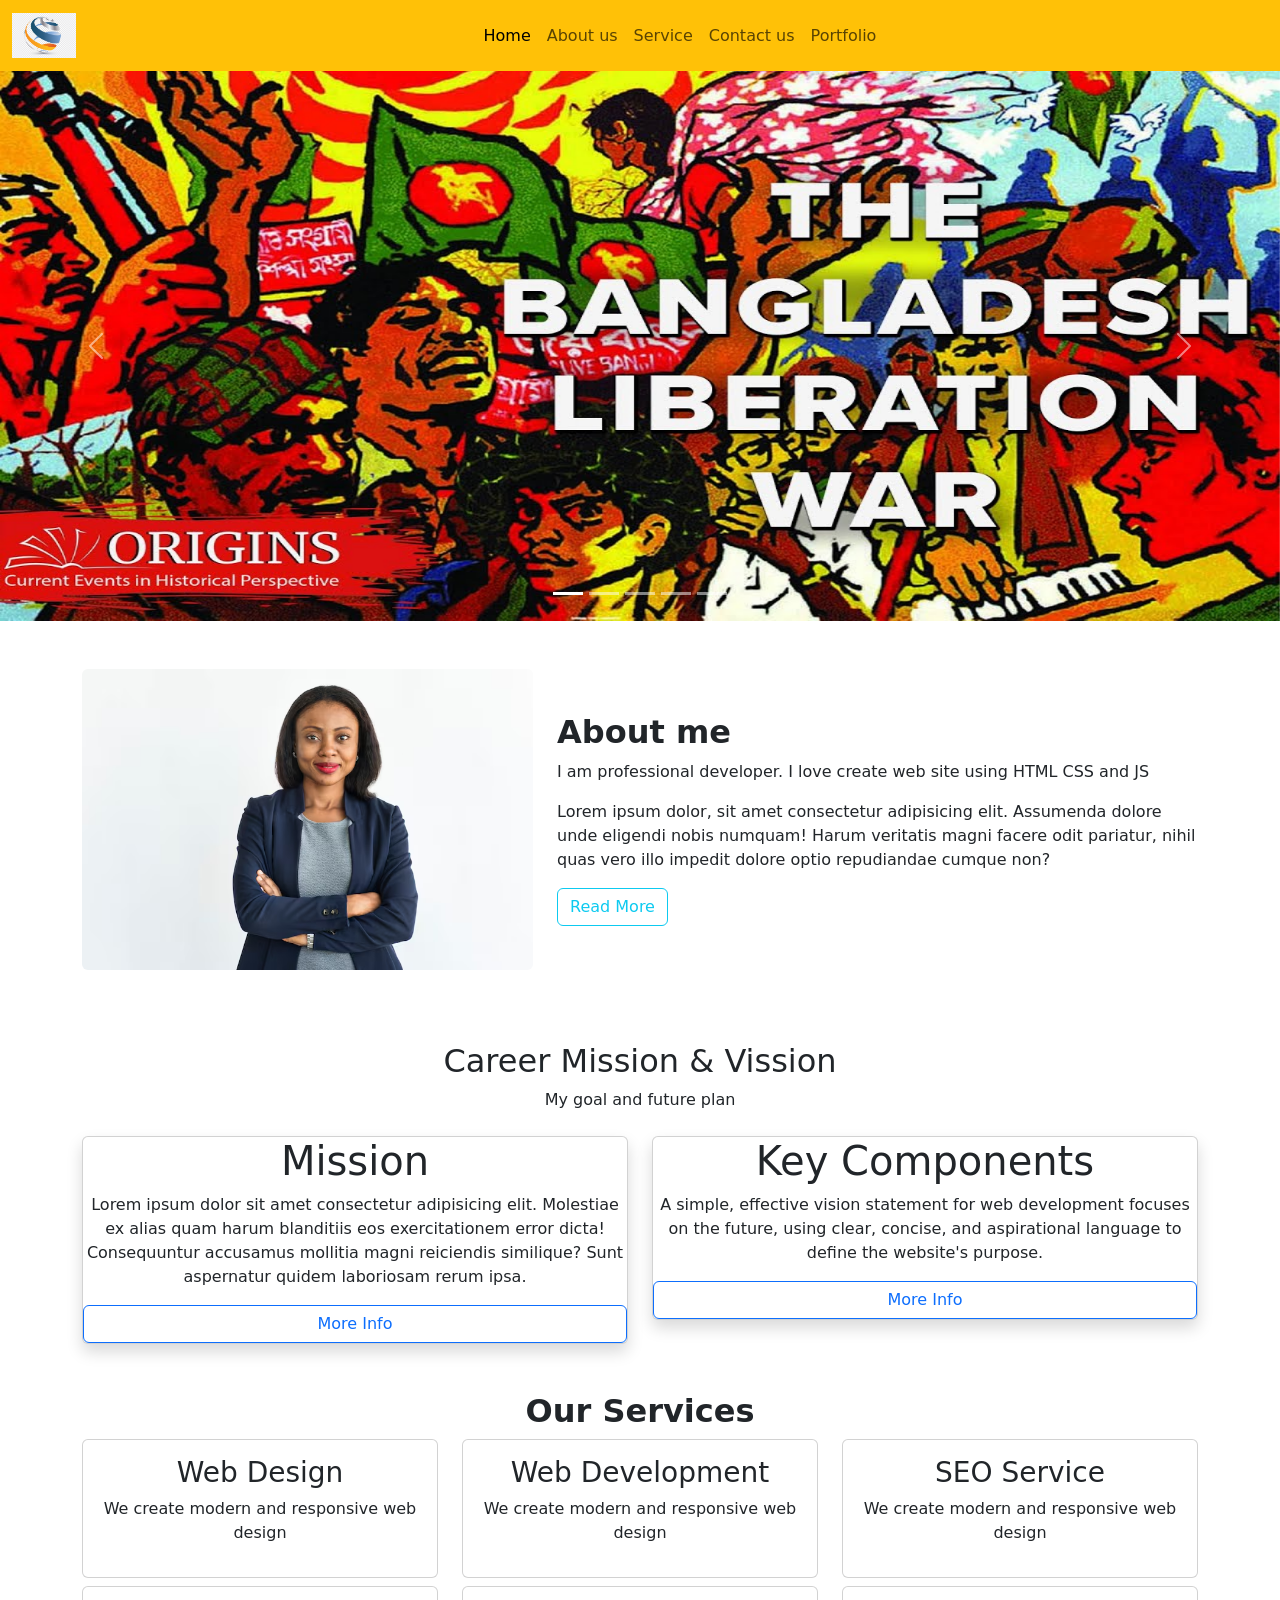
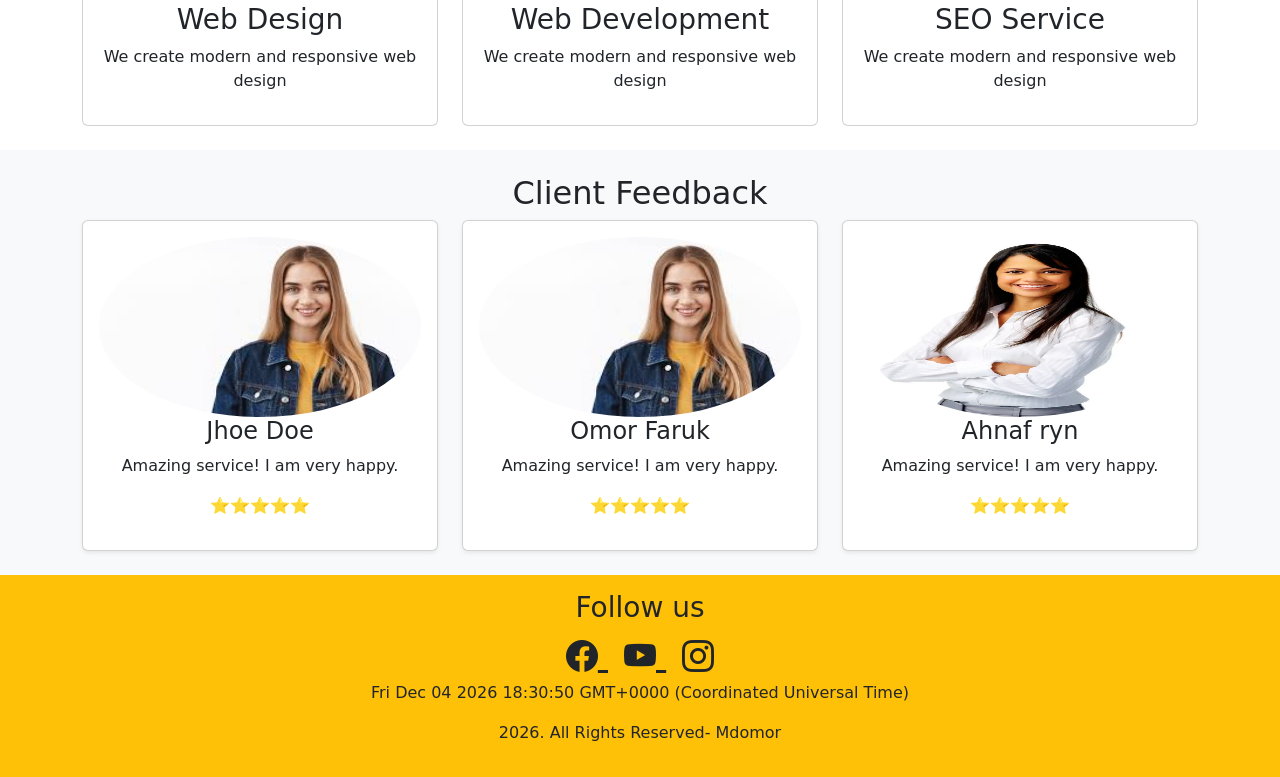
<file: index.html>
<html>
<head>

  <title>Document</title>
</head>
<body>
  
</body>
</html>








<!doctype html>
<html lang="en">
  <head>
    <meta charset="utf-8" />
    <meta name="viewport" content="width=device-width, initial-scale=1" />
    <title>Wix Design</title>
    <link rel="stylesheet" href="style.css" />
    <link
      href="https://cdn.jsdelivr.net/npm/bootstrap@5.3.8/dist/css/bootstrap.min.css"
      rel="stylesheet"
      integrity="sha384-sRIl4kxILFvY47J16cr9ZwB07vP4J8+LH7qKQnuqkuIAvNWLzeN8tE5YBujZqJLB"
      crossorigin="anonymous"
    />
    <link
      rel="stylesheet"
      href="https://cdn.jsdelivr.net/npm/bootstrap-icons@1.13.1/font/bootstrap-icons.min.css"
    />
  </head>

  <body>
    <!-- Nav start -->
    <nav class="navbar navbar-expand-lg bg-warning">
      <div class="container-fluid">
        <a class="navbar-brand" href="#">
          <img src="./img/logo.png" alt="" height="45px" />
        </a>
        <button
          class="navbar-toggler"
          type="button"
          data-bs-toggle="collapse"
          data-bs-target="#navbarSupportedContent"
          aria-controls="navbarSupportedContent"
          aria-expanded="false"
          aria-label="Toggle navigation"
        >
          <span class="navbar-toggler-icon"></span>
        </button>
        <div class="collapse navbar-collapse" id="navbarSupportedContent">
          <ul class="navbar-nav mx-auto mb-2 mb-lg-0">
            <li class="nav-item">
              <a
                class="nav-link active"
                aria-current="page"
                href="index.html"
                target="_blank"
                >Home</a
              >
            </li>
            <li class="nav-item">
              <a class="nav-link" href="About.html" target="_blank">About us</a>
            </li>

            <li class="nav-item">
              <a class="nav-link" href="Service.html" target="_blank"
                >Service</a
              >
            </li>

            <li class="nav-item">
              <a class="nav-link" href="Contact.html" target="_blank"
                >Contact us</a
              >
            </li>

            <li class="nav-item">
              <a class="nav-link" href="Portfolio.html" target="_blank"
                >Portfolio
              </a>
            </li>
          </ul>
        </div>
      </div>
    </nav>
    <!-- Nav end -->

    <!-- Slider start -->
    <div id="carouselExampleIndicators" class="carousel slide">
      <div class="carousel-indicators">
        <button
          type="button"
          data-bs-target="#carouselExampleIndicators"
          data-bs-slide-to="0"
          class="active"
          aria-current="true"
          aria-label="Slide 1"
        ></button>
        <button
          type="button"
          data-bs-target="#carouselExampleIndicators"
          data-bs-slide-to="1"
          aria-label="Slide 2"
        ></button>
        <button
          type="button"
          data-bs-target="#carouselExampleIndicators"
          data-bs-slide-to="2"
          aria-label="Slide 3"
        ></button>
        <button
          type="button"
          data-bs-target="#carouselExampleIndicators"
          data-bs-slide-to="3"
          aria-label="Slide 4"
        ></button>
        <button
          type="button"
          data-bs-target="#carouselExampleIndicators"
          data-bs-slide-to="4"
          aria-label="Slide 5"
        ></button>
      </div>
      <div class="carousel-inner">
        <div class="carousel-item active">
          <img
            src="./img/s3.jpg"
            class="d-block w-100"
            alt="..."
            height="550px"
          />
        </div>

        <div class="carousel-item">
          <img
            src="./img/s2.jpg"
            class="d-block w-100"
            alt="..."
            height="550px"
          />
        </div>

        <div class="carousel-item">
          <img
            src="./img/s3.jpg"
            class="d-block w-100"
            alt="..."
            height="550px"
          />
        </div>

        <div class="carousel-item">
          <img
            src="./img/s3.jpg"
            class="d-block w-100"
            alt="..."
            height="550px"
          />
        </div>

        <div class="carousel-item">
          <img
            src="./img/s2.jpg"
            class="d-block w-100"
            alt="..."
            height="550px"
          />
        </div>
      </div>
      <button
        class="carousel-control-prev"
        type="button"
        data-bs-target="#carouselExampleIndicators"
        data-bs-slide="prev"
      >
        <span class="carousel-control-prev-icon" aria-hidden="true"></span>
        <span class="visually-hidden">Previous</span>
      </button>
      <button
        class="carousel-control-next"
        type="button"
        data-bs-target="#carouselExampleIndicators"
        data-bs-slide="next"
      >
        <span class="carousel-control-next-icon" aria-hidden="true"></span>
        <span class="visually-hidden">Next</span>
      </button>
    </div>
    <!-- Slider end -->

    <!-- About Me start -->
    <section>
      <div class="container py-5">
        <div class="row align-items-center">
          <div class="col-md-5">
            <img src="./img/person 1.avif" alt="" class="img-fluid rounded" />
          </div>

          <div class="col-md-7">
            <h2 class="fw-bold">About me</h2>
            <p>
              I am professional developer. I love create web site using HTML CSS
              and JS
            </p>
            <p>
              Lorem ipsum dolor, sit amet consectetur adipisicing elit.
              Assumenda dolore unde eligendi nobis numquam! Harum veritatis
              magni facere odit pariatur, nihil quas vero illo impedit dolore
              optio repudiandae cumque non?
            </p>
            <a href="#" class="btn btn-outline-info">Read More</a>
          </div>
        </div>
      </div>
    </section>
    <!-- About Me End -->

    <!-- Mission & Vission st -->
    <section>
      <div class="container py-4">
        <div class="text-center mb-4">
          <h2>Career Mission & Vission</h2>
          <p>My goal and future plan</p>
        </div>

        <div class="row">
          <!-- Mission -->
          <div class="col-md-6">
            <div class="card shadow text-center">
              <h1>Mission</h1>
              <p>
                Lorem ipsum dolor sit amet consectetur adipisicing elit.
                Molestiae ex alias quam harum blanditiis eos exercitationem
                error dicta! Consequuntur accusamus mollitia magni reiciendis
                similique? Sunt aspernatur quidem laboriosam rerum ipsa.
              </p>
              <a href="#" class="btn btn-outline-primary">More Info</a>
            </div>
          </div>

          <!-- Vission -->
          <div class="col-md-6">
            <div class="card shadow text-center">
              <h1>Key Components</h1>
              <p>
                A simple, effective vision statement for web development focuses
                on the future, using clear, concise, and aspirational language
                to define the website's purpose.
              </p>
              <a href="#" class="btn btn-outline-primary">More Info</a>
            </div>
          </div>
        </div>
      </div>
    </section>
    <!-- Mission & Vission End -->

    <!-- Service Start -->
    <section>
      <div class="container py-4">
        <h2 class="text-center fw-bold">Our Services</h2>

        <div class="row ">
          <!-- Service-1 -->
          <div class="col-md-4">
            <div class="card text-center">
              <div class="card-body">
                <h3>Web Design</h3>
                <p>We create modern and responsive web design</p>
              </div>
            </div>
          </div>

          <!-- Service-2 -->
          <div class="col-md-4">
            <div class="card text-center">
              <div class="card-body">
                <h3>Web Development</h3>
                <p>We create modern and responsive web design</p>
              </div>
            </div>
          </div>

          <!-- Service-3 -->
          <div class="col-md-4">
            <div class="card text-center">
              <div class="card-body">
                <h3>SEO Service</h3>
                <p>We create modern and responsive web design</p>
              </div>
            </div>
          </div>
        </div>
        
         <div class="row mt-2">
          <!-- Service-1 -->
          <div class="col-md-4">
            <div class="card text-center">
              <div class="card-body">
                <h3>Web Design</h3>
                <p>We create modern and responsive web design</p>
              </div>
            </div>
          </div>

          <!-- Service-2 -->
          <div class="col-md-4">
            <div class="card text-center">
              <div class="card-body">
                <h3>Web Development</h3>
                <p>We create modern and responsive web design</p>
              </div>
            </div>
          </div>

          <!-- Service-3 -->
          <div class="col-md-4">
            <div class="card text-center">
              <div class="card-body">
                <h3>SEO Service</h3>
                <p>We create modern and responsive web design</p>
              </div>
            </div>
          </div>
        </div>
      </div>
    </section>
    <!-- Service end -->

    <!-- Client feedback St -->
    <section class="py-4 bg-light">
      <div class="container">
        <h2 class="text-center bg-light">Client Feedback</h2>

        <div class="row g-4">
          <!-- feedback 1 -->
          <div class="col-md-4">
            <div class="card shadow-sm text-center p-3">
              <img
                src="./img/p2.jpg"
                alt=""
                class="rounded-circle"
                height="180px"
              />
              <h4>Jhoe Doe</h4>
              <p>Amazing service! I am very happy.</p>
              <p>⭐⭐⭐⭐⭐</p>
            </div>
          </div>

          <!-- feedback 2 -->
          <div class="col-md-4">
            <div class="card shadow-sm h-100 text-center p-3">
              <img
                src="./img/p2.jpg"
                alt=""
                class="rounded-circle"
                height="180px"
              />
              <h4>Omor Faruk</h4>
              <p>Amazing service! I am very happy.</p>
              <p>⭐⭐⭐⭐⭐</p>
            </div>
          </div>

          <!-- feedback 3 -->
          <div class="col-md-4">
            <div class="card shadow-sm h-100 text-center p-3">
              <img
                src="./img/3.jpg"
                alt=""
                class="rounded-circle"
                height="180px"
              />
              <h4>Ahnaf ryn</h4>
              <p>Amazing service! I am very happy.</p>
              <p>⭐⭐⭐⭐⭐</p>
            </div>
          </div>
        </div>
      </div>
    </section>
    <!-- Client feedback end -->

    <!-- Footer start -->
    <footer class="bg-warning text-center py-3">
      <h3>Follow us</h3>

      <div>
        <a href="" class="fs-2 mx-2 text-dark">
          <i class="bi bi-facebook"></i>
        </a>

        <a href="" class="fs-2 mx-2 text-dark">
          <i class="bi bi-youtube"></i>
        </a>

        <a href="" class="fs-2 mx-2 text-dark">
          <i class="bi bi-instagram"></i>
        </a>
        <p id="clock"></p>
        <p>2026. All Rights Reserved- Mdomor</p>
      </div>
    </footer>
    <!-- Footer end -->
    <script src="script.js"></script>
    <script
      src="https://cdn.jsdelivr.net/npm/bootstrap@5.3.8/dist/js/bootstrap.bundle.min.js"
      integrity="sha384-FKyoEForCGlyvwx9Hj09JcYn3nv7wiPVlz7YYwJrWVcXK/BmnVDxM+D2scQbITxI"
      crossorigin="anonymous"
    ></script>
  </body>
</html>
</file>
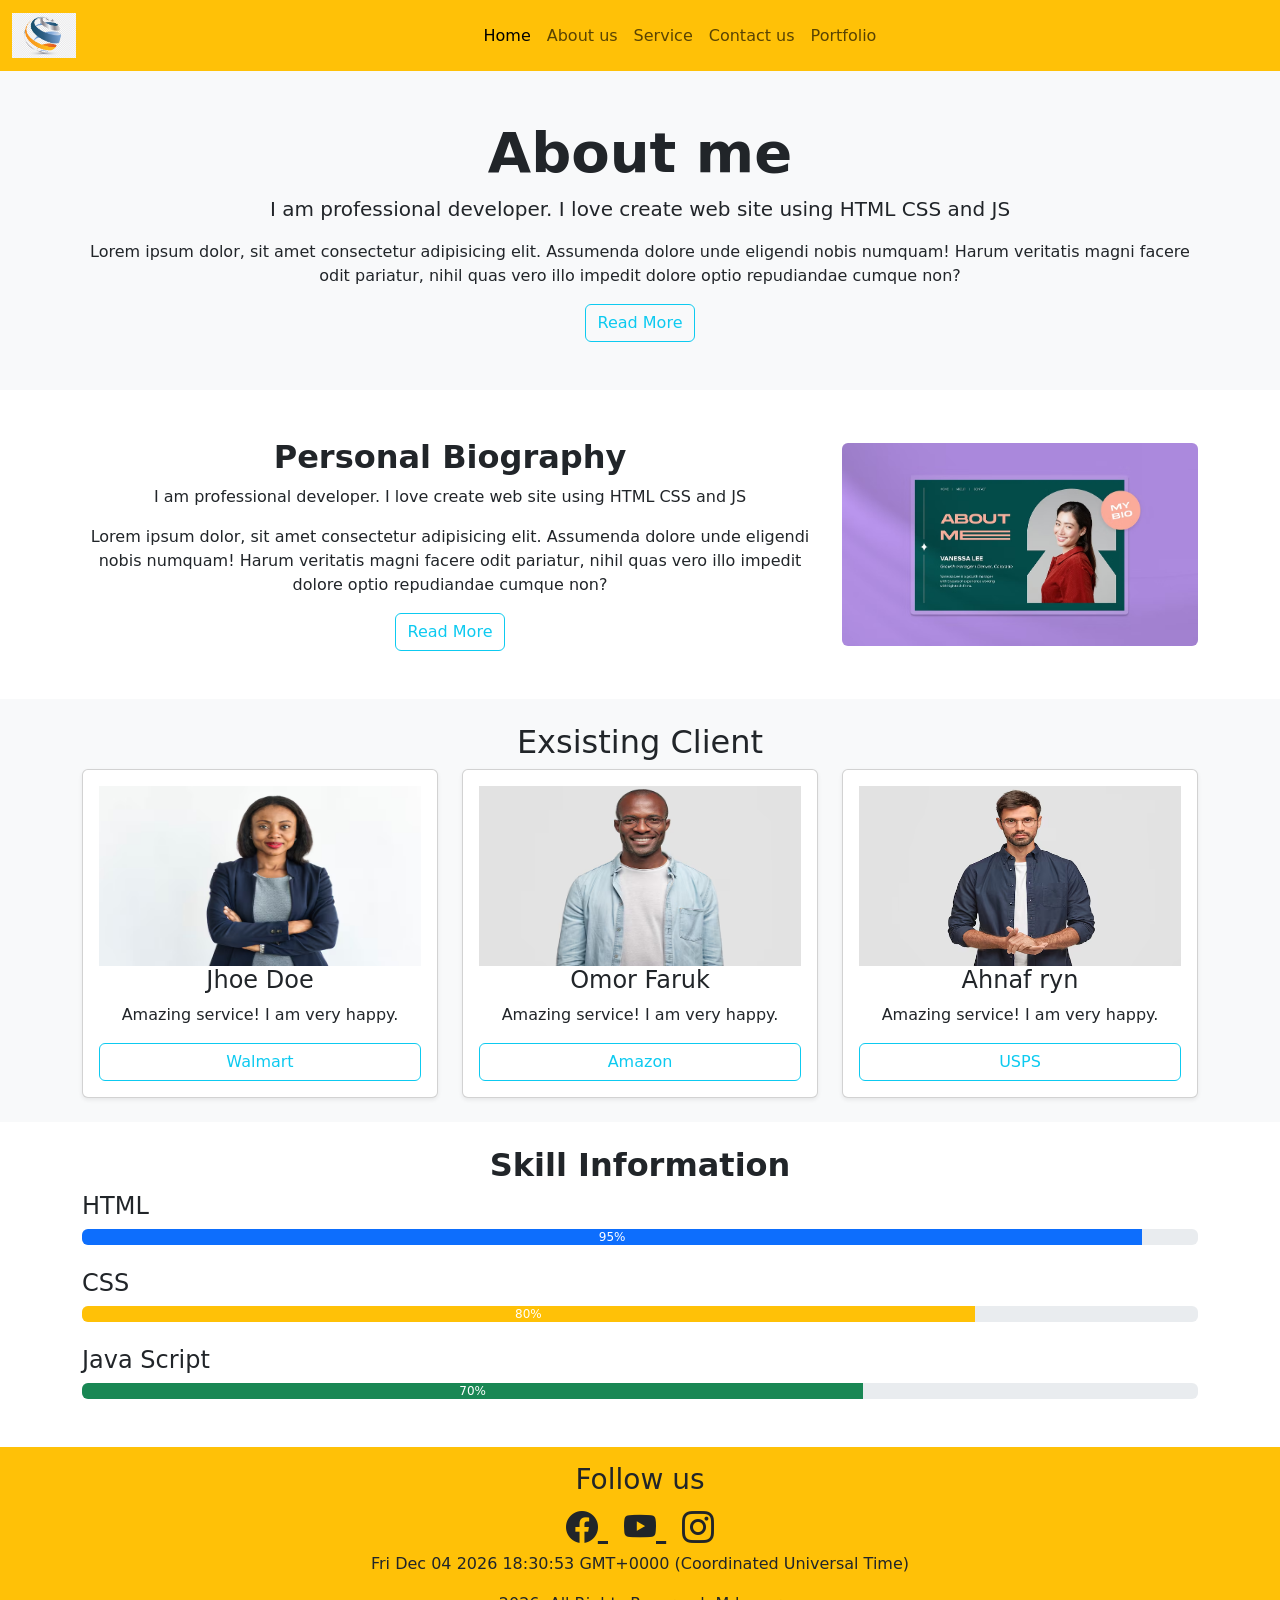
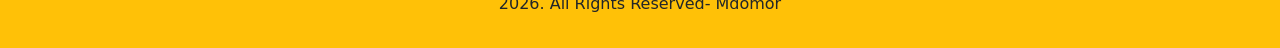
<file: About.html>
<!doctype html>
<html lang="en">
  <head>
    <meta charset="utf-8" />
    <meta name="viewport" content="width=device-width, initial-scale=1" />
    <title>Wix Design</title>
    <link rel="stylesheet" href="style.css" />
    <link
      href="https://cdn.jsdelivr.net/npm/bootstrap@5.3.8/dist/css/bootstrap.min.css"
      rel="stylesheet"
      integrity="sha384-sRIl4kxILFvY47J16cr9ZwB07vP4J8+LH7qKQnuqkuIAvNWLzeN8tE5YBujZqJLB"
      crossorigin="anonymous"
    />
    <link
      rel="stylesheet"
      href="https://cdn.jsdelivr.net/npm/bootstrap-icons@1.13.1/font/bootstrap-icons.min.css"
    />
  </head>

  <body>
    <!-- Nav start -->
    <nav class="navbar navbar-expand-lg bg-warning">
      <div class="container-fluid">
        <a class="navbar-brand" href="#">
          <img src="./img/logo.png" alt="" height="45px" />
        </a>
        <button
          class="navbar-toggler"
          type="button"
          data-bs-toggle="collapse"
          data-bs-target="#navbarSupportedContent"
          aria-controls="navbarSupportedContent"
          aria-expanded="false"
          aria-label="Toggle navigation"
        >
          <span class="navbar-toggler-icon"></span>
        </button>
        <div class="collapse navbar-collapse" id="navbarSupportedContent">
          <ul class="navbar-nav mx-auto mb-2 mb-lg-0">
            <li class="nav-item">
              <a class="nav-link active" aria-current="page" href="index.html"
                >Home</a
              >
            </li>
            <li class="nav-item">
              <a class="nav-link" href="About.html">About us</a>
            </li>

            <li class="nav-item">
              <a class="nav-link" href="Service.html">Service</a>
            </li>

            <li class="nav-item">
              <a class="nav-link" href="Contact.html">Contact us</a>
            </li>

            <li class="nav-item">
              <a class="nav-link" href="Portfolio.html">Portfolio </a>
            </li>
          </ul>
        </div>
      </div>
    </nav>
    <!-- Nav end -->

<!-- About start -->
<section class="bg-light py-5 text-center">
  <div class="container">
    <div>
            <h2 class="fw-bold display-4">About me</h2>
            <p class="lead">
              I am professional developer. I love create web site using HTML CSS
              and JS
            </p>

            <p>
              Lorem ipsum dolor, sit amet consectetur adipisicing elit.
              Assumenda dolore unde eligendi nobis numquam! Harum veritatis
              magni facere odit pariatur, nihil quas vero illo impedit dolore
              optio repudiandae cumque non?
            </p>
            <a href="#" class="btn btn-outline-info">Read More</a>
          </div>
  </div>
</section>
<!-- About end -->

<!-- Personal Biography start -->
 <section>
      <div class="container py-5">
        <div class="row align-items-center">
          
          <div class="col-md-8 text-center">
            <h2 class="fw-bold">Personal Biography</h2>
            <p>
              I am professional developer. I love create web site using HTML CSS
              and JS
            </p>
            <p>
              Lorem ipsum dolor, sit amet consectetur adipisicing elit.
              Assumenda dolore unde eligendi nobis numquam! Harum veritatis
              magni facere odit pariatur, nihil quas vero illo impedit dolore
              optio repudiandae cumque non?
            </p>
            <a href="#" class="btn btn-outline-info">Read More</a>
          </div>

           <div class="col-md-4">
            <img src="./img/bio-1.avif" alt="" class="img-fluid rounded" />
          </div>

        </div>
      </div>
    </section>
<!-- Personal Biography end -->

<!-- Exsisting Client start-->
<section class="py-4 bg-light">
      <div class="container">
        <h2 class="text-center bg-light">Exsisting Client</h2>

        <div class="row g-4">
          <!-- feedback 1 -->
          <div class="col-md-4">
            <div class="card shadow-sm text-center p-3">
              <img
                src="./img/person 1.avif"
                alt=""
                height="180px"
              />
              <h4>Jhoe Doe</h4>
              <p>Amazing service! I am very happy.</p>
              <a href="#" class="btn btn-outline-info">Walmart</a>
            </div>
          </div>

          <!-- feedback 2 -->
          <div class="col-md-4">
            <div class="card shadow-sm h-100 text-center p-3">
              <img
                src="./img/person 2.avif"
                alt=""
               height="180px"
              />
              <h4>Omor Faruk</h4>
              <p>Amazing service! I am very happy.</p>
              <a href="#" class="btn btn-outline-info">Amazon</a>
            </div>
          </div>

          <!-- feedback 3 -->
          <div class="col-md-4">
            <div class="card shadow-sm h-100 text-center p-3">
              <img
                src="./img/person3.avif"
                alt=""
                height="180px"
              />
              <h4>Ahnaf ryn</h4>
              <p>Amazing service! I am very happy.</p>
              <a href="#" class="btn btn-outline-info">USPS</a>
            </div>
          </div>

        </div>
      </div>
    </section>
<!-- Exsisting Client end-->

<!--  skill start -->
<section>
  <div class="container py-4">
    <h2 class="fw-bold text-center">Skill Information</h2>

    <h4>HTML</h4>
    <div class="progress mb-4">
      <div class="progress-bar" style="width: 95%;">95%</div>
    </div>

    <h4>CSS</h4>
    <div class="progress mb-4">
      <div class="progress-bar bg-warning" style="width: 80%;">80%</div>
    </div>

    <h4>Java Script</h4>
    <div class="progress mb-4">
      <div class="progress-bar bg-success" style="width: 70%;">70%</div>
    </div>

  </div>
</section>
<!--  skill end -->


    <!-- Footer start -->
    <footer class="bg-warning text-center py-3">
      <h3>Follow us</h3>

      <div>
        <a href="" class="fs-2 mx-2 text-dark">
          <i class="bi bi-facebook"></i>
        </a>

        <a href="" class="fs-2 mx-2 text-dark">
          <i class="bi bi-youtube"></i>
        </a>

        <a href="" class="fs-2 mx-2 text-dark">
          <i class="bi bi-instagram"></i>
        </a>
        <p id="clock"></p>
        <p>2026. All Rights Reserved- Mdomor</p>
      </div>
    </footer>
    <!-- Footer end -->
    <script src="script.js"></script>
    <script
      src="https://cdn.jsdelivr.net/npm/bootstrap@5.3.8/dist/js/bootstrap.bundle.min.js"
      integrity="sha384-FKyoEForCGlyvwx9Hj09JcYn3nv7wiPVlz7YYwJrWVcXK/BmnVDxM+D2scQbITxI"
      crossorigin="anonymous"
    ></script>
  </body>
</html>
</file>
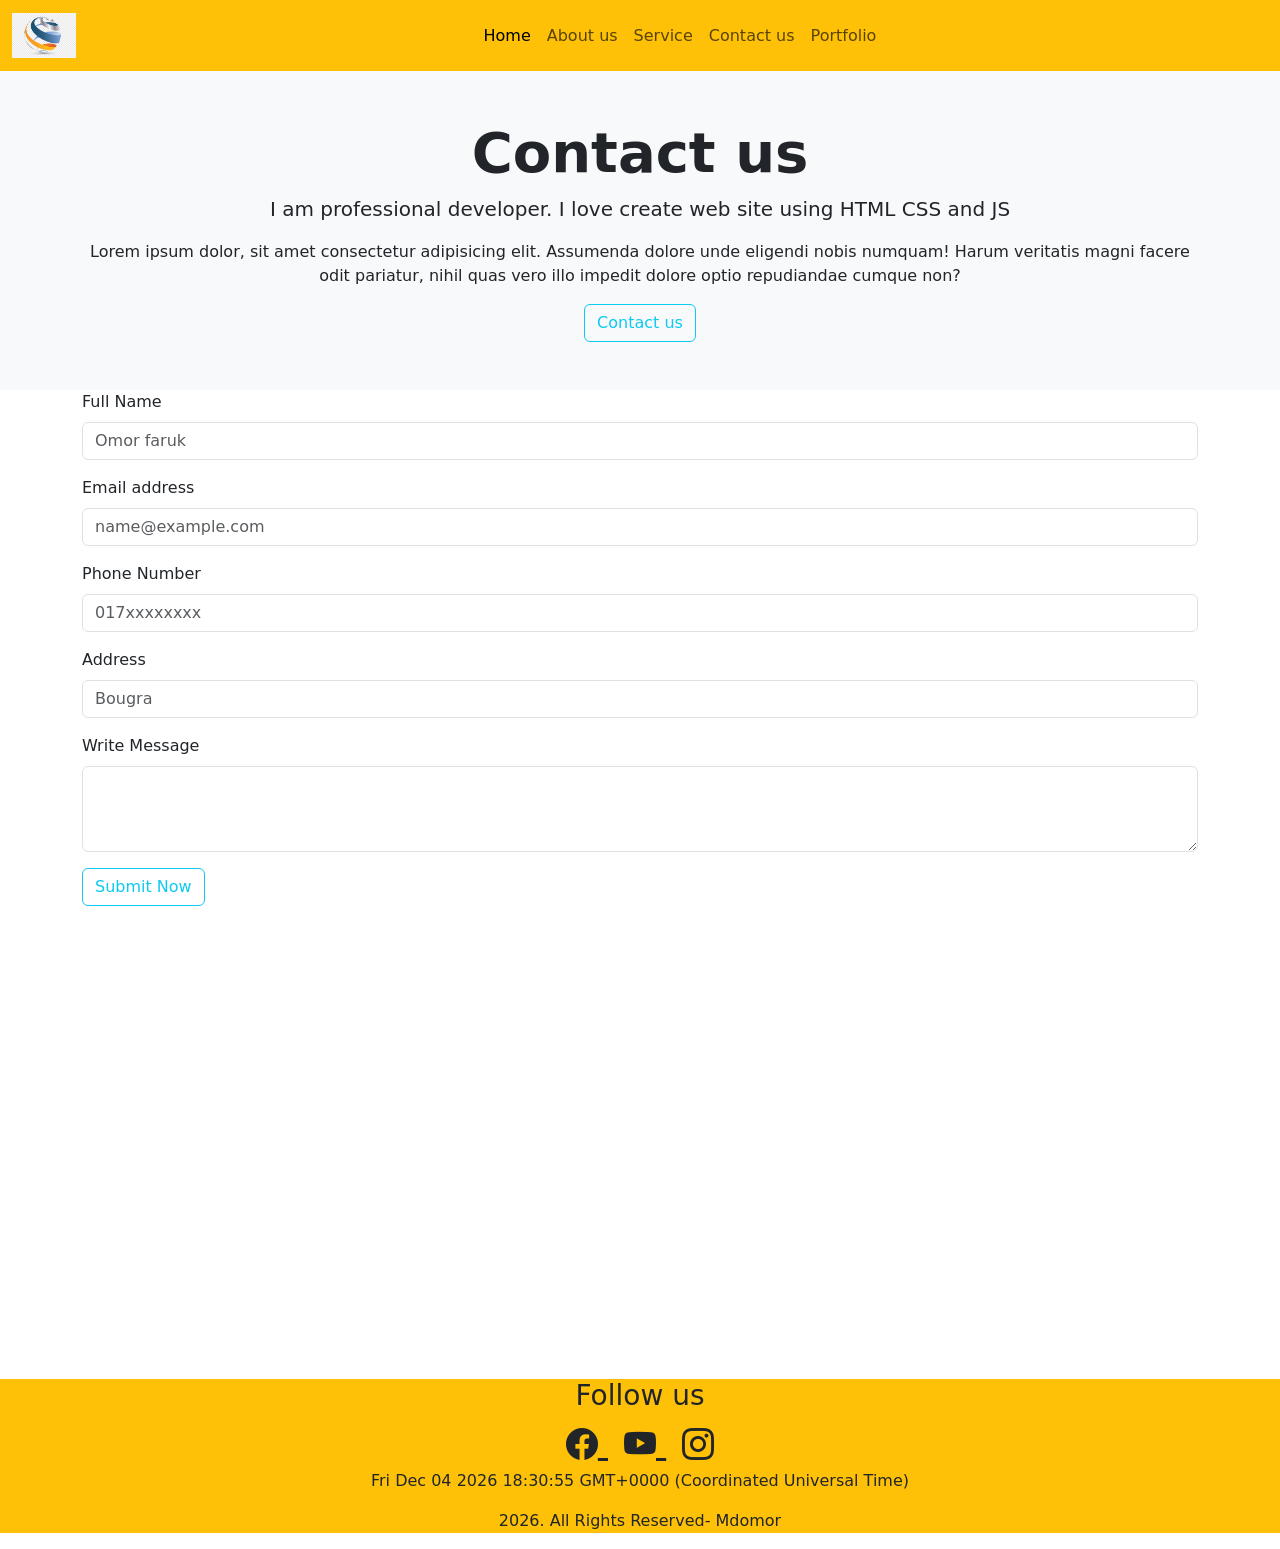
<file: Contact.html>
<!doctype html>
<html lang="en">
  <head>
    <meta charset="utf-8" />
    <meta name="viewport" content="width=device-width, initial-scale=1" />
    <title>Wix Design</title>
    <link rel="stylesheet" href="style.css" />
    <link
      href="https://cdn.jsdelivr.net/npm/bootstrap@5.3.8/dist/css/bootstrap.min.css"
      rel="stylesheet"
      integrity="sha384-sRIl4kxILFvY47J16cr9ZwB07vP4J8+LH7qKQnuqkuIAvNWLzeN8tE5YBujZqJLB"
      crossorigin="anonymous"
    />
    <link
      rel="stylesheet"
      href="https://cdn.jsdelivr.net/npm/bootstrap-icons@1.13.1/font/bootstrap-icons.min.css"
    />
  </head>

  <body>
    <!-- Nav start -->
    <nav class="navbar navbar-expand-lg bg-warning">
      <div class="container-fluid">
        <a class="navbar-brand" href="#">
          <img src="./img/logo.png" alt="" height="45px" />
        </a>
        <button
          class="navbar-toggler"
          type="button"
          data-bs-toggle="collapse"
          data-bs-target="#navbarSupportedContent"
          aria-controls="navbarSupportedContent"
          aria-expanded="false"
          aria-label="Toggle navigation"
        >
          <span class="navbar-toggler-icon"></span>
        </button>
        <div class="collapse navbar-collapse" id="navbarSupportedContent">
          <ul class="navbar-nav mx-auto mb-2 mb-lg-0">
            <li class="nav-item">
              <a class="nav-link active" aria-current="page" href="index.html"
                >Home</a
              >
            </li>
            <li class="nav-item">
              <a class="nav-link" href="About.html">About us</a>
            </li>

            <li class="nav-item">
              <a class="nav-link" href="Service.html">Service</a>
            </li>

            <li class="nav-item">
              <a class="nav-link" href="Contact.html">Contact us</a>
            </li>

            <li class="nav-item">
              <a class="nav-link" href="Portfolio.html">Portfolio </a>
            </li>
          </ul>
        </div>
      </div>
    </nav>
    <!-- Nav end -->


<!-- About start -->
<section class="bg-light py-5 text-center">
  <div class="container">
    <div>
            <h2 class="fw-bold display-4">Contact us</h2>
            <p class="lead">
              I am professional developer. I love create web site using HTML CSS
              and JS
            </p>

            <p>
              Lorem ipsum dolor, sit amet consectetur adipisicing elit.
              Assumenda dolore unde eligendi nobis numquam! Harum veritatis
              magni facere odit pariatur, nihil quas vero illo impedit dolore
              optio repudiandae cumque non?
            </p>
            <a href="#" class="btn btn-outline-info">Contact us</a>
          </div>
  </div>
</section>
<!-- About end -->











<section class="container">

   <div class="mb-3">
  <label for="exampleFormControlInput1" class="form-label">Full Name</label>
  <input type="text" class="form-control" id="exampleFormControlInput1" placeholder="Omor faruk">
</div>

  <div class="mb-3">
  <label for="exampleFormControlInput1" class="form-label">Email address</label>
  <input type="email" class="form-control" id="exampleFormControlInput1" placeholder="name@example.com">
</div>

<div class="mb-3">
  <label for="exampleFormControlInput1" class="form-label">Phone Number</label>
  <input type="number" class="form-control" id="exampleFormControlInput1" placeholder="017xxxxxxxx">
</div>

<div class="mb-3">
  <label for="exampleFormControlInput1" class="form-label">Address</label>
  <input type="address" class="form-control" id="exampleFormControlInput1" placeholder="Bougra">
</div>


<div class="mb-3">
  <label for="exampleFormControlTextarea1" class="form-label">Write Message</label>
  <textarea class="form-control" id="exampleFormControlTextarea1" rows="3"></textarea>
</div>

  <div class="col-auto">
    <button type="submit" class="btn btn-outline-info mb-3">Submit Now</button>
  </div>

</section>






<iframe src="https://www.google.com/maps/embed?pb=!1m18!1m12!1m3!1d3632.0175370756665!2d89.66218007412574!3d24.450176861554507!2m3!1f0!2f0!3f0!3m2!1i1024!2i768!4f13.1!3m3!1m2!1s0x39fdc1413b981179%3A0xe6272de95072448d!2sComputer%20Village%20Training%20Institute!5e0!3m2!1sen!2sbd!4v1779711700964!5m2!1sen!2sbd" width="100%" height="450" style="border:0;" allowfullscreen="" loading="lazy" referrerpolicy="no-referrer-when-downgrade"></iframe>








    

    <!-- Footer start -->
    <footer class="bg-warning text-center">
      <h3>Follow us</h3>

      <div>
        <a href="" class="fs-2 mx-2 text-dark">
          <i class="bi bi-facebook"></i>
        </a>

        <a href="" class="fs-2 mx-2 text-dark">
          <i class="bi bi-youtube"></i>
        </a>

        <a href="" class="fs-2 mx-2 text-dark">
          <i class="bi bi-instagram"></i>
        </a>
        <p id="clock"></p>
        <p>2026. All Rights Reserved- Mdomor</p>
      </div>
    </footer>
    <!-- Footer end -->
    <script src="script.js"></script>
    <script
      src="https://cdn.jsdelivr.net/npm/bootstrap@5.3.8/dist/js/bootstrap.bundle.min.js"
      integrity="sha384-FKyoEForCGlyvwx9Hj09JcYn3nv7wiPVlz7YYwJrWVcXK/BmnVDxM+D2scQbITxI"
      crossorigin="anonymous"
    ></script>
  </body>
</html>
</file>
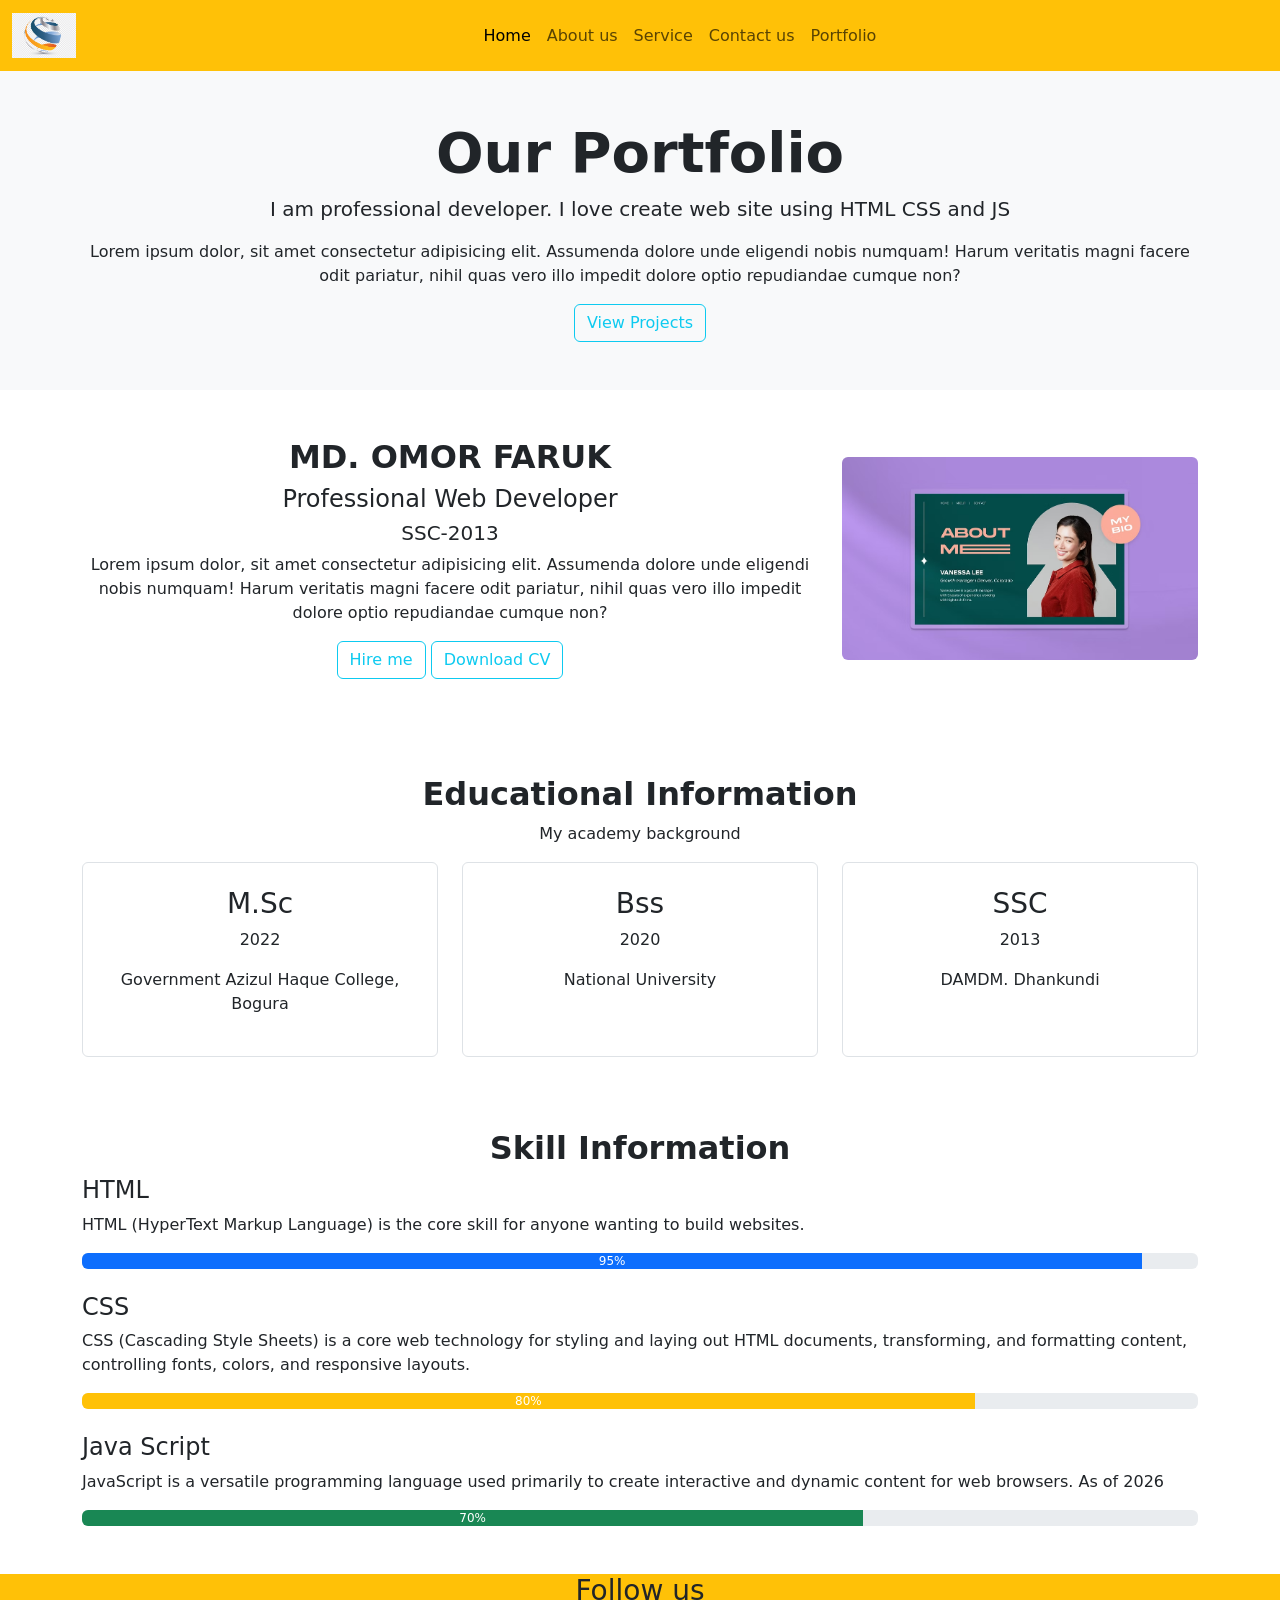
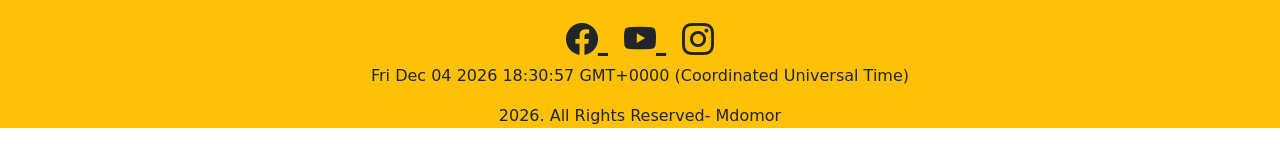
<file: Portfolio.html>
<!doctype html>
<html lang="en">
  <head>
    <meta charset="utf-8" />
    <meta name="viewport" content="width=device-width, initial-scale=1" />
    <title>Wix Design</title>
    <link rel="stylesheet" href="style.css" />
    <link
      href="https://cdn.jsdelivr.net/npm/bootstrap@5.3.8/dist/css/bootstrap.min.css"
      rel="stylesheet"
      integrity="sha384-sRIl4kxILFvY47J16cr9ZwB07vP4J8+LH7qKQnuqkuIAvNWLzeN8tE5YBujZqJLB"
      crossorigin="anonymous"
    />
    <link
      rel="stylesheet"
      href="https://cdn.jsdelivr.net/npm/bootstrap-icons@1.13.1/font/bootstrap-icons.min.css"
    />
  </head>

  <body>
    <!-- Nav start -->
    <nav class="navbar navbar-expand-lg bg-warning">
      <div class="container-fluid">
        <a class="navbar-brand" href="#">
          <img src="./img/logo.png" alt="" height="45px" />
        </a>
        <button
          class="navbar-toggler"
          type="button"
          data-bs-toggle="collapse"
          data-bs-target="#navbarSupportedContent"
          aria-controls="navbarSupportedContent"
          aria-expanded="false"
          aria-label="Toggle navigation"
        >
          <span class="navbar-toggler-icon"></span>
        </button>
        <div class="collapse navbar-collapse" id="navbarSupportedContent">
          <ul class="navbar-nav mx-auto mb-2 mb-lg-0">
            <li class="nav-item">
              <a class="nav-link active" aria-current="page" href="index.html"
                >Home</a
              >
            </li>
            <li class="nav-item">
              <a class="nav-link" href="About.html">About us</a>
            </li>

            <li class="nav-item">
              <a class="nav-link" href="Service.html">Service</a>
            </li>

            <li class="nav-item">
              <a class="nav-link" href="Contact.html">Contact us</a>
            </li>

            <li class="nav-item">
              <a class="nav-link" href="Portfolio.html">Portfolio </a>
            </li>
          </ul>
        </div>
      </div>
    </nav>
    <!-- Nav end -->
     
<!-- About start -->
<section class="bg-light py-5 text-center">
  <div class="container">
    <div>
            <h2 class="fw-bold display-4">Our Portfolio</h2>
            <p class="lead">
              I am professional developer. I love create web site using HTML CSS
              and JS
            </p>

            <p>
              Lorem ipsum dolor, sit amet consectetur adipisicing elit.
              Assumenda dolore unde eligendi nobis numquam! Harum veritatis
              magni facere odit pariatur, nihil quas vero illo impedit dolore
              optio repudiandae cumque non?
            </p>
            <a href="#" class="btn btn-outline-info">View Projects</a>
          </div>
  </div>
</section>
<!-- About end -->

<!-- Personal info start -->
<section>
      <div class="container py-5">
        <div class="row align-items-center">
          
          <div class="col-md-8 text-center">
            <h2 class="fw-bold">MD. OMOR FARUK</h2>
            <h4>Professional Web Developer</h4>
            <h5>SSC-2013</h5>
            <p>
              Lorem ipsum dolor, sit amet consectetur adipisicing elit.
              Assumenda dolore unde eligendi nobis numquam! Harum veritatis
              magni facere odit pariatur, nihil quas vero illo impedit dolore
              optio repudiandae cumque non?
            </p>
            <div>
              <a href="#" class="btn btn-outline-info">Hire me</a>
              <a href="#" class="btn btn-outline-info">Download CV</a>
            </div>
          </div>

           <div class="col-md-4">
            <img src="./img/bio-1.avif" alt="" class="img-fluid rounded" />
          </div>

        </div>
      </div>
    </section>
<!-- Personal info end -->    
 
<!-- Edu Info start -->
<section class="container py-5">
    
    <div class="text-center">
      <h2 class="fw-bold">Educational Information</h2>
      <p>My academy background</p>
    </div>

    
<!-- row start -->
    <div class="row">
      <div class="col-md-4">
        <div class="border rounded h-100 p-4 text-center">
          <h3>M.Sc</h3>
          <p>2022</p>
          <p>Government Azizul Haque College, Bogura</p>
        </div>
      </div>

       <div class="col-md-4">
        <div class="border rounded h-100 p-4 text-center">
          <h3>Bss</h3>
          <p>2020</p>
          <p>National University</p>
        </div>
      </div>

       <div class="col-md-4">
        <div class="border rounded h-100 p-4 text-center">
          <h3>SSC</h3>
          <p>2013</p>
          <p>DAMDM. Dhankundi</p>
        </div>
      </div>

     
    </div>
    <!-- row end -->

</section>
<!-- Edu Info end -->

<!-- Special Skill  start-->
<section>
  <div class="container py-4">
    <h2 class="fw-bold text-center">Skill Information</h2>

    <h4>HTML</h4>
    <p>HTML (HyperText Markup Language) is the core skill for anyone wanting to build websites.</p>
    <div class="progress mb-4">
      <div class="progress-bar" style="width: 95%;">95%</div>
    </div>

    <h4>CSS</h4>
    <p>CSS (Cascading Style Sheets) is a core web technology for styling and laying out HTML documents, transforming, and formatting content, controlling fonts, colors, and responsive layouts.</p>
    <div class="progress mb-4">
      <div class="progress-bar bg-warning" style="width: 80%;">80%</div>
    </div>

    <h4>Java Script</h4>
    <p>JavaScript is a versatile programming language used primarily to create interactive and dynamic content for web browsers. As of 2026</p>
    <div class="progress mb-4">
      <div class="progress-bar bg-success" style="width: 70%;">70%</div>
    </div>

  </div>
</section>
<!-- Special Skill  start-->

    <!-- Footer start -->
    <footer class="bg-warning text-center">
      <h3>Follow us</h3>

      <div>
        <a href="" class="fs-2 mx-2 text-dark">
          <i class="bi bi-facebook"></i>
        </a>

        <a href="" class="fs-2 mx-2 text-dark">
          <i class="bi bi-youtube"></i>
        </a>

        <a href="" class="fs-2 mx-2 text-dark">
          <i class="bi bi-instagram"></i>
        </a>
        <p id="clock"></p>
        <p>2026. All Rights Reserved- Mdomor</p>
      </div>
    </footer>
    <!-- Footer end -->
    <script src="script.js"></script>
    <script
      src="https://cdn.jsdelivr.net/npm/bootstrap@5.3.8/dist/js/bootstrap.bundle.min.js"
      integrity="sha384-FKyoEForCGlyvwx9Hj09JcYn3nv7wiPVlz7YYwJrWVcXK/BmnVDxM+D2scQbITxI"
      crossorigin="anonymous"
    ></script>
  </body>
</html>
</file>
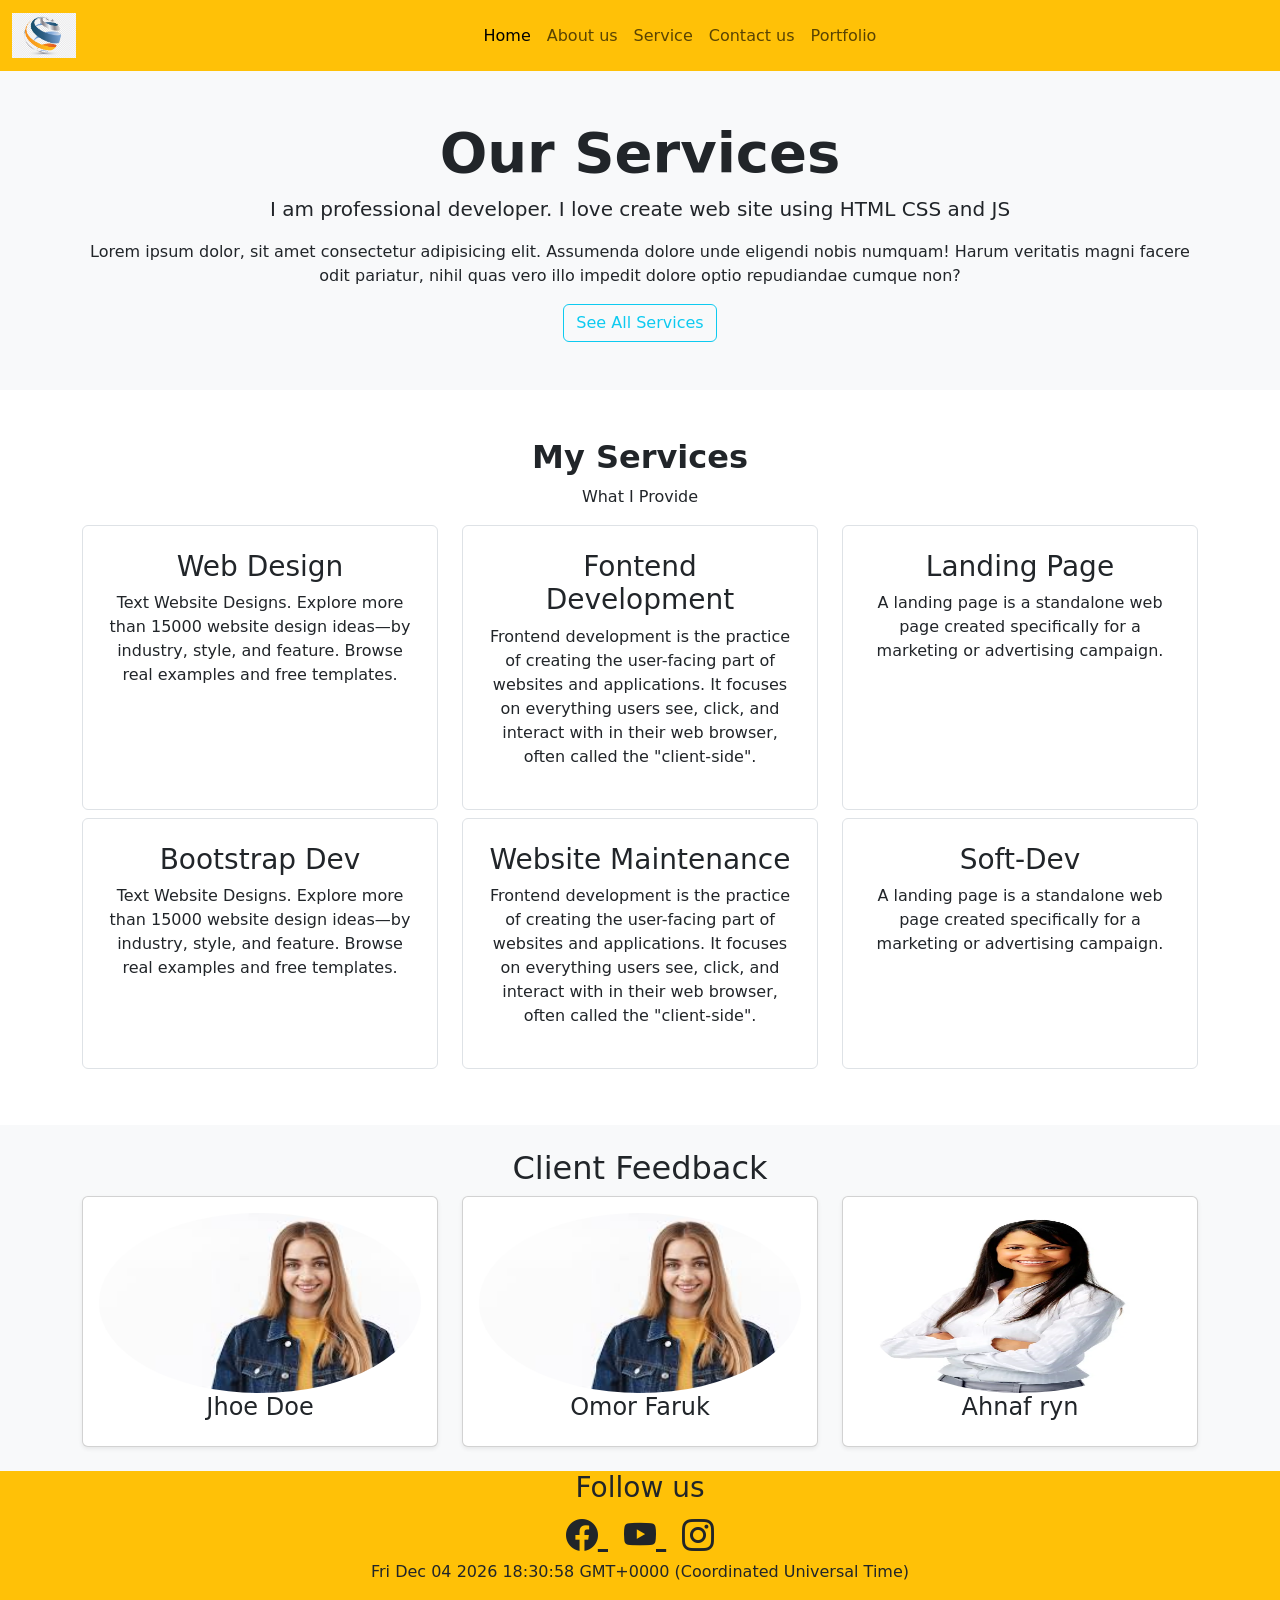
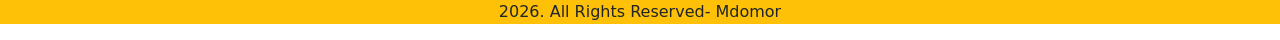
<file: Service.html>
<!doctype html>
<html lang="en">
  <head>
    <meta charset="utf-8" />
    <meta name="viewport" content="width=device-width, initial-scale=1" />
    <title>Wix Design</title>
    <link rel="stylesheet" href="style.css" />
    <link
      href="https://cdn.jsdelivr.net/npm/bootstrap@5.3.8/dist/css/bootstrap.min.css"
      rel="stylesheet"
      integrity="sha384-sRIl4kxILFvY47J16cr9ZwB07vP4J8+LH7qKQnuqkuIAvNWLzeN8tE5YBujZqJLB"
      crossorigin="anonymous"
    />
    <link
      rel="stylesheet"
      href="https://cdn.jsdelivr.net/npm/bootstrap-icons@1.13.1/font/bootstrap-icons.min.css"
    />
  </head>

  <body>
    <!-- Nav start -->
    <nav class="navbar navbar-expand-lg bg-warning">
      <div class="container-fluid">
        <a class="navbar-brand" href="#">
          <img src="./img/logo.png" alt="" height="45px" />
        </a>
        <button
          class="navbar-toggler"
          type="button"
          data-bs-toggle="collapse"
          data-bs-target="#navbarSupportedContent"
          aria-controls="navbarSupportedContent"
          aria-expanded="false"
          aria-label="Toggle navigation"
        >
          <span class="navbar-toggler-icon"></span>
        </button>
        <div class="collapse navbar-collapse" id="navbarSupportedContent">
          <ul class="navbar-nav mx-auto mb-2 mb-lg-0">
            <li class="nav-item">
              <a class="nav-link active" aria-current="page" href="index.html"
                >Home</a
              >
            </li>
            <li class="nav-item">
              <a class="nav-link" href="About.html">About us</a>
            </li>

            <li class="nav-item">
              <a class="nav-link" href="Service.html">Service</a>
            </li>

            <li class="nav-item">
              <a class="nav-link" href="Contact.html">Contact us</a>
            </li>

            <li class="nav-item">
              <a class="nav-link" href="Portfolio.html">Portfolio </a>
            </li>
          </ul>
        </div>
      </div>
    </nav>
    <!-- Nav end -->
<!-- Banner Start -->
<section class="bg-light py-5 text-center">
  <div class="container">
    <div>
            <h2 class="fw-bold display-4">Our Services</h2>
            <p class="lead">
              I am professional developer. I love create web site using HTML CSS
              and JS
            </p>

            <p>
              Lorem ipsum dolor, sit amet consectetur adipisicing elit.
              Assumenda dolore unde eligendi nobis numquam! Harum veritatis
              magni facere odit pariatur, nihil quas vero illo impedit dolore
              optio repudiandae cumque non?
            </p>
            <a href="#" class="btn btn-outline-info">See All Services</a>
          </div>
  </div>
</section>
<!-- Banner End -->

<!-- All Service start -->
<section class="container py-5">
    
    <div class="text-center">
      <h2 class="fw-bold">My Services</h2>
      <p>What I Provide</p>
    </div>

    
<!-- row start -->
    <div class="row">
      <div class="col-md-4">
        <div class="border rounded h-100 p-4 text-center">
          <h3>Web Design</h3>
          <p>Text Website Designs. Explore more than 15000 website design ideas—by industry, style, and feature. Browse real examples and free templates.</p>
        </div>
      </div>

       <div class="col-md-4">
        <div class="border rounded h-100 p-4 text-center">
          <h3>Fontend Development</h3>
          <p>Frontend development is the practice of creating the user-facing part of websites and applications. It focuses on everything users see, click, and interact with in their web browser, often called the "client-side".</p>
        </div>
      </div>

       <div class="col-md-4">
        <div class="border rounded h-100 p-4 text-center">
          <h3>Landing Page</h3>
          <p>A landing page is a standalone web page created specifically for a marketing or advertising campaign.</p>
        </div>
      </div>

     
    </div>
    <!-- row end -->
     <!-- row start -->
    <div class="row my-2">
      <div class="col-md-4">
        <div class="border rounded h-100 p-4 text-center">
          <h3>Bootstrap Dev</h3>
          <p>Text Website Designs. Explore more than 15000 website design ideas—by industry, style, and feature. Browse real examples and free templates.</p>
        </div>
      </div>

       <div class="col-md-4">
        <div class="border rounded h-100 p-4 text-center">
          <h3>Website Maintenance</h3>
          <p>Frontend development is the practice of creating the user-facing part of websites and applications. It focuses on everything users see, click, and interact with in their web browser, often called the "client-side".</p>
        </div>
      </div>

       <div class="col-md-4">
        <div class="border rounded h-100 p-4 text-center">
          <h3>Soft-Dev</h3>
          <p>A landing page is a standalone web page created specifically for a marketing or advertising campaign.</p>
        </div>
      </div>

     
    </div>
    <!-- row end -->

</section>
<!-- All Service End -->

<!-- Our Client Start -->
<section class="py-4 bg-light">
      <div class="container">
        <h2 class="text-center bg-light">Client Feedback</h2>

        <div class="row g-4">
          <!-- feedback 1 -->
          <div class="col-md-4">
            <div class="card shadow-sm text-center p-3">
              <img
                src="./img/p2.jpg"
                alt=""
                class="rounded-circle"
                height="180px"
              />
              <h4>Jhoe Doe</h4>
            
            </div>
          </div>

          <!-- feedback 2 -->
          <div class="col-md-4">
            <div class="card shadow-sm h-100 text-center p-3">
              <img
                src="./img/p2.jpg"
                alt=""
                class="rounded-circle"
                height="180px"
              />
              <h4>Omor Faruk</h4>
            
            </div>
          </div>

          <!-- feedback 3 -->
          <div class="col-md-4">
            <div class="card shadow-sm h-100 text-center p-3">
              <img
                src="./img/3.jpg"
                alt=""
                class="rounded-circle"
                height="180px"
              />
              <h4>Ahnaf ryn</h4>
             
            </div>
          </div>
        </div>
      </div>
    </section>
<!-- Client End -->


    <!-- Footer start -->
    <footer class="bg-warning text-center">
      <h3>Follow us</h3>

      <div>
        <a href="" class="fs-2 mx-2 text-dark">
          <i class="bi bi-facebook"></i>
        </a>

        <a href="" class="fs-2 mx-2 text-dark">
          <i class="bi bi-youtube"></i>
        </a>

        <a href="" class="fs-2 mx-2 text-dark">
          <i class="bi bi-instagram"></i>
        </a>
        <p id="clock"></p>
        <p>2026. All Rights Reserved- Mdomor</p>
      </div>
    </footer>
    <!-- Footer end -->
    <script src="script.js"></script>
    <script
      src="https://cdn.jsdelivr.net/npm/bootstrap@5.3.8/dist/js/bootstrap.bundle.min.js"
      integrity="sha384-FKyoEForCGlyvwx9Hj09JcYn3nv7wiPVlz7YYwJrWVcXK/BmnVDxM+D2scQbITxI"
      crossorigin="anonymous"
    ></script>
  </body>
</html>
</file>
<file: style.css>
*{
    padding: 0;
    margin: 0;
    box-sizing: border-box;
}

li a:hover{
    background-color: black;
    color: white !important;
    border-radius: 20%;
}
</file>
